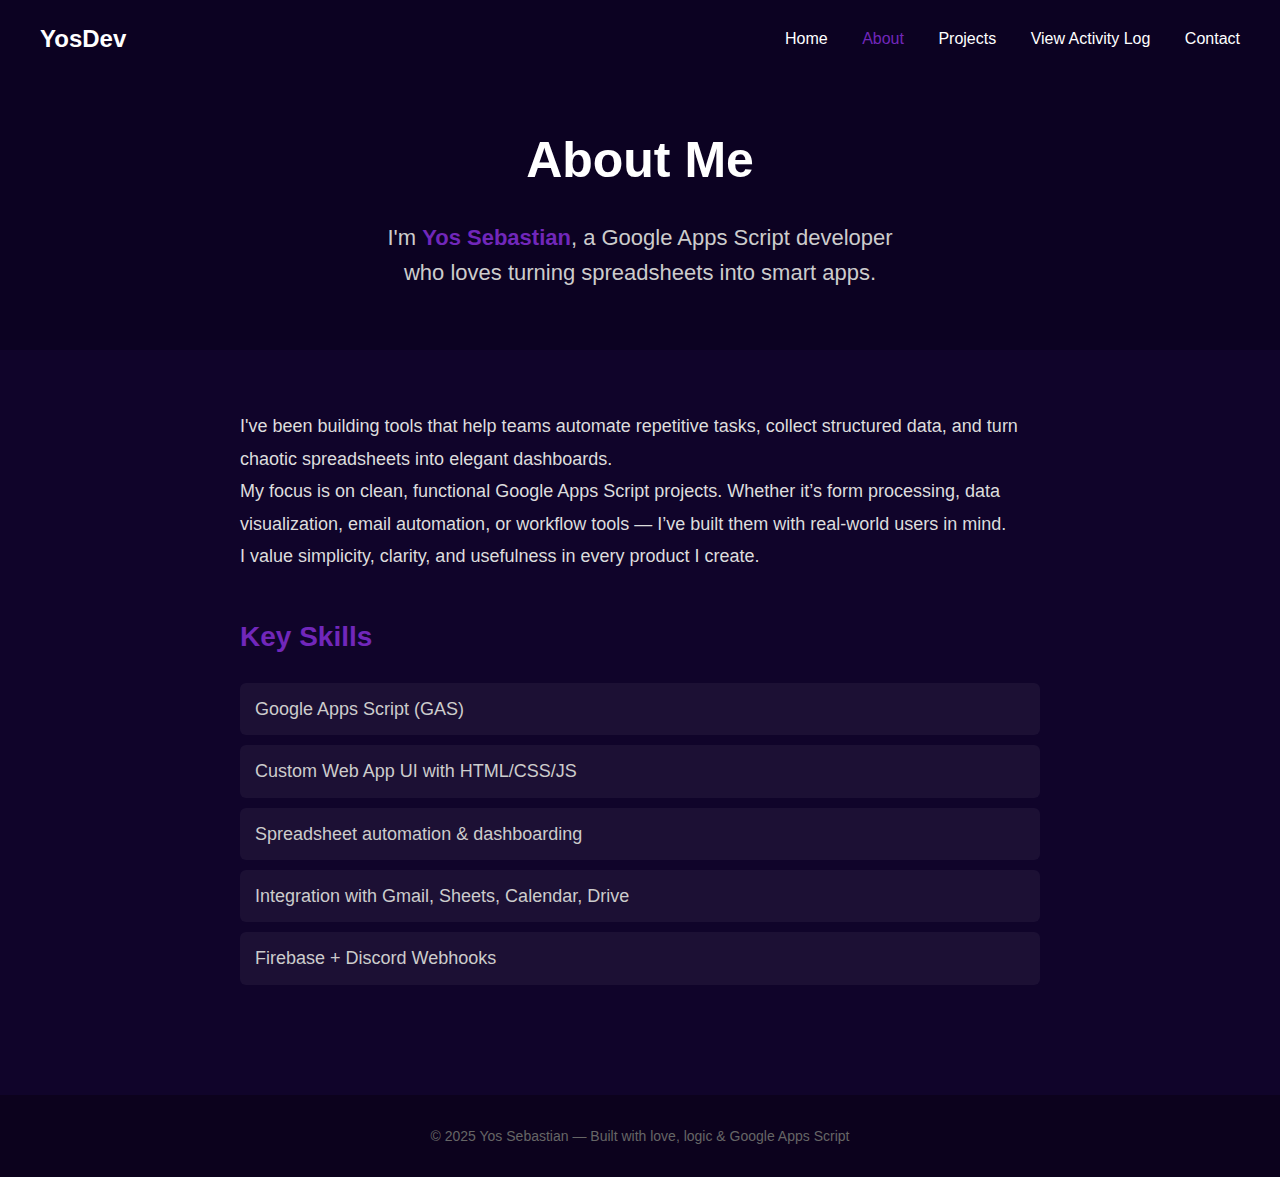
<file: about.html>
<!DOCTYPE html>
<html lang="en">
<head>
  <meta charset="UTF-8" />
  <meta name="viewport" content="width=device-width, initial-scale=1.0"/>
  <title>About | Yos Sebastian</title>
  <link rel="stylesheet" href="style.css" />
</head>
<body>
  <header class="navbar">
    <div class="nav-container">
      <a href="index.html" class="logo">YosDev</a>
      <nav>
        <a href="index.html">Home</a>
        <a href="about.html" class="active">About</a>
        <a href="projects.html">Projects</a>
        <a href="activity.html">View Activity Log</a>
        <a href="index.html#contact">Contact</a>
      </nav>
    </div>
  </header>

  <section class="hero-about">
    <h1>About Me</h1>
    <p class="hero-subtitle">
      I'm <span class="highlight">Yos Sebastian</span>, a Google Apps Script developer<br/>
      who loves turning spreadsheets into smart apps.
    </p>
  </section>

  <section class="about-details">
    <div class="about-content">
      <p>
        I've been building tools that help teams automate repetitive tasks, collect structured data,
        and turn chaotic spreadsheets into elegant dashboards.
      </p>
      <p>
        My focus is on clean, functional Google Apps Script projects. Whether it’s form processing, data visualization,
        email automation, or workflow tools — I’ve built them with real-world users in mind.
      </p>
      <p>
        I value simplicity, clarity, and usefulness in every product I create.
      </p>

      <div class="skills-list">
        <h2>Key Skills</h2>
        <ul>
          <li>Google Apps Script (GAS)</li>
          <li>Custom Web App UI with HTML/CSS/JS</li>
          <li>Spreadsheet automation & dashboarding</li>
          <li>Integration with Gmail, Sheets, Calendar, Drive</li>
          <li>Firebase + Discord Webhooks</li>
        </ul>
      </div>
    </div>
  </section>

  <footer class="footer">
    <p>© 2025 Yos Sebastian — Built with love, logic & Google Apps Script</p>
  </footer>
</body>
</html>
</file>
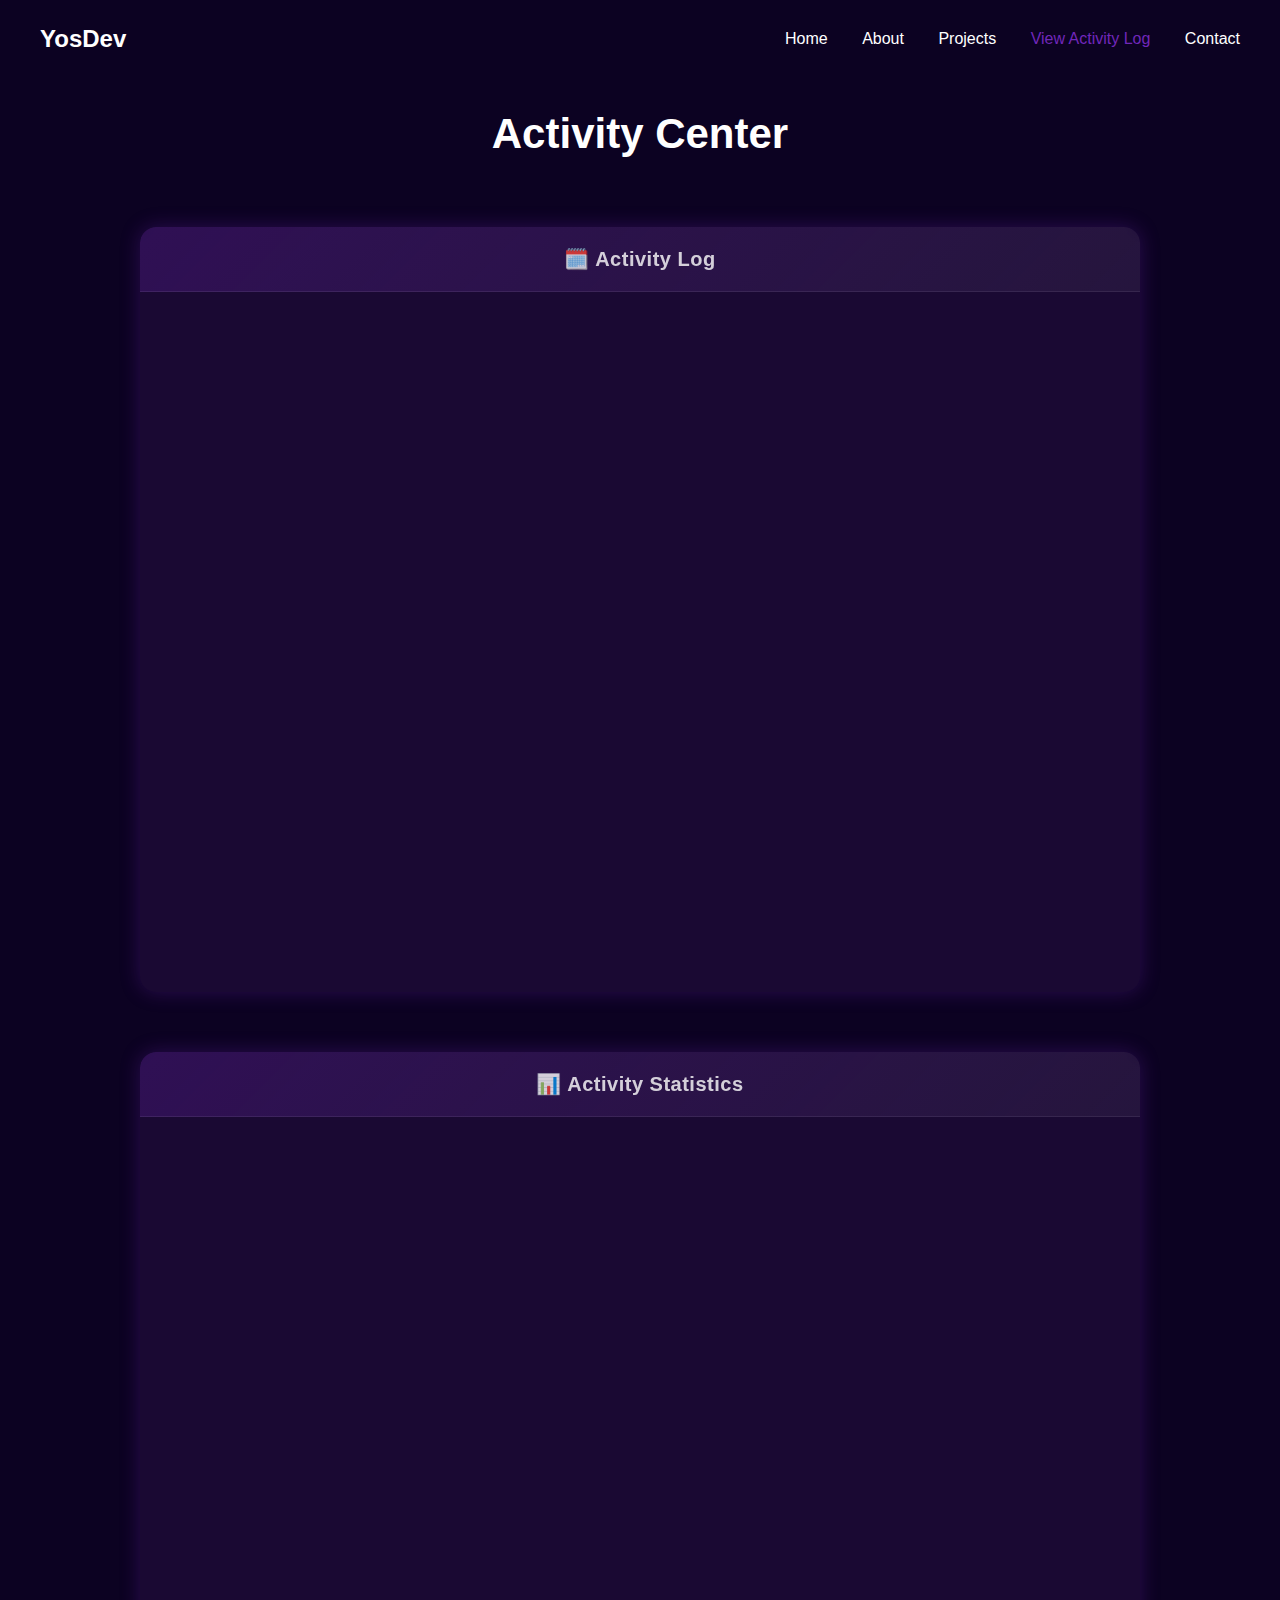
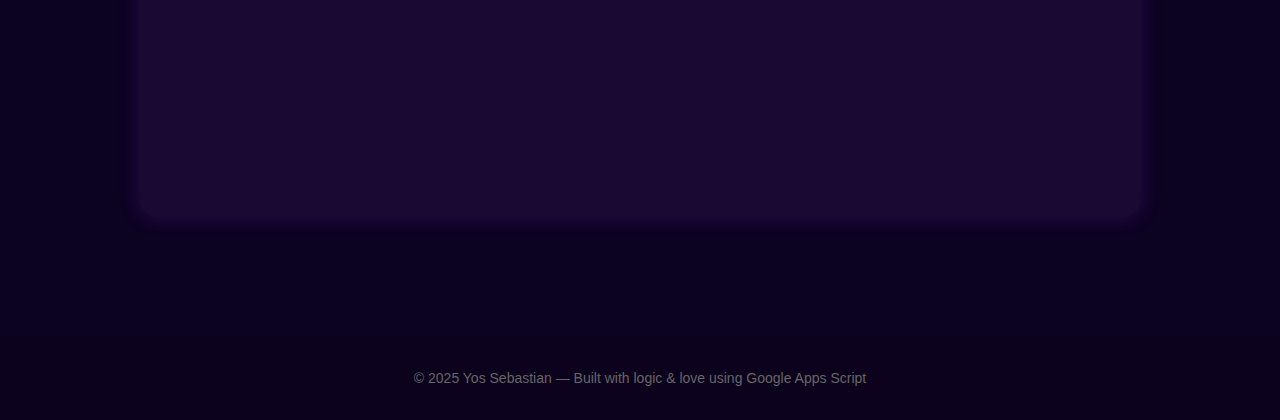
<file: activity.html>
<!DOCTYPE html>
<html lang="en">
<head>
  <meta charset="UTF-8" />
  <meta name="viewport" content="width=device-width, initial-scale=1.0"/>
  <title>Activity Log | Yos Sebastian</title>
  <link rel="stylesheet" href="style.css" />
  <style>
    body {
      background-color: #0c0222;
      margin: 0;
      font-family: 'Segoe UI', sans-serif;
    }

    .activity-container {
      padding: 100px 20px 60px;
      text-align: center;
      color: #fff;
    }

    .activity-container h1 {
      font-size: 42px;
      margin-bottom: 20px;
    }

    .activity-section {
      margin-top: 60px;
    }

    .embed-wrapper {
      width: 90%;
      max-width: 1000px;
      margin: 0 auto 60px;
      background-color: #1a0933;
      border-radius: 16px;
      overflow: hidden;
      box-shadow: 0 0 20px rgba(113, 39, 186, 0.3);
      transition: transform 0.3s ease, box-shadow 0.3s ease;
    }

    .embed-wrapper:hover {
      transform: translateY(-5px);
      box-shadow: 0 0 30px rgba(113, 39, 186, 0.5);
    }

    .embed-title {
    background: linear-gradient(135deg, rgba(113, 39, 186, 0.25), rgba(255, 255, 255, 0.05));
    backdrop-filter: blur(6px);
    padding: 16px 0;
    font-size: 20px;
    font-weight: 600;
    color: #ffffffcc;
    letter-spacing: 0.5px;
    border-bottom: 1px solid rgba(255, 255, 255, 0.08);
    }


    iframe {
      width: 100%;
      height: 700px;
      border: none;
      display: block;
    }

    @media (max-width: 768px) {
      iframe {
        height: 500px;
      }

      .activity-container h1 {
        font-size: 32px;
      }
    }
  </style>
</head>
<body>
  <!-- ✅ Navigation -->
  <header class="navbar">
    <div class="nav-container">
      <a href="index.html" class="logo">YosDev</a>
      <nav>
        <a href="index.html">Home</a>
        <a href="about.html">About</a>
        <a href="projects.html">Projects</a>
        <a href="activity.html" class="active">View Activity Log</a>
        <a href="index.html#contact">Contact</a>
      </nav>
    </div>
  </header>

  <!-- ✅ Main content -->
  <main class="activity-container">
    <h1>Activity Center</h1>

    <!-- 🗂️ Activity Log -->
    <div class="activity-section">
      <div class="embed-wrapper">
        <div class="embed-title">🗓️ Activity Log</div>
        <iframe 
          src="https://script.google.com/macros/s/AKfycbw5i5akP0iLRVcfbsb1kDhaKNXywX9osetjd_dt3_KE4FekaVznBm-n97ijHhojKvafjw/exec" 
          allowfullscreen 
          loading="lazy"
        ></iframe>
      </div>
    </div>

    <!-- 📊 Activity Statistics -->
    <div class="activity-section">
      <div class="embed-wrapper">
        <div class="embed-title">📊 Activity Statistics</div>
        <iframe 
          src="https://script.google.com/macros/s/AKfycbxHv8bNL2n_381QwvjxbyFnCHSRKS2bLxJGJ6mJWzkfc3SjHFBsFcr-Y7mlw474SbnLbg/exec" 
          allowfullscreen 
          loading="lazy"
        ></iframe>
      </div>
    </div>
  </main>

  <!-- ✅ Footer -->
  <footer class="footer">
    <p>© 2025 Yos Sebastian — Built with logic & love using Google Apps Script</p>
  </footer>
</body>
</html>
</file>
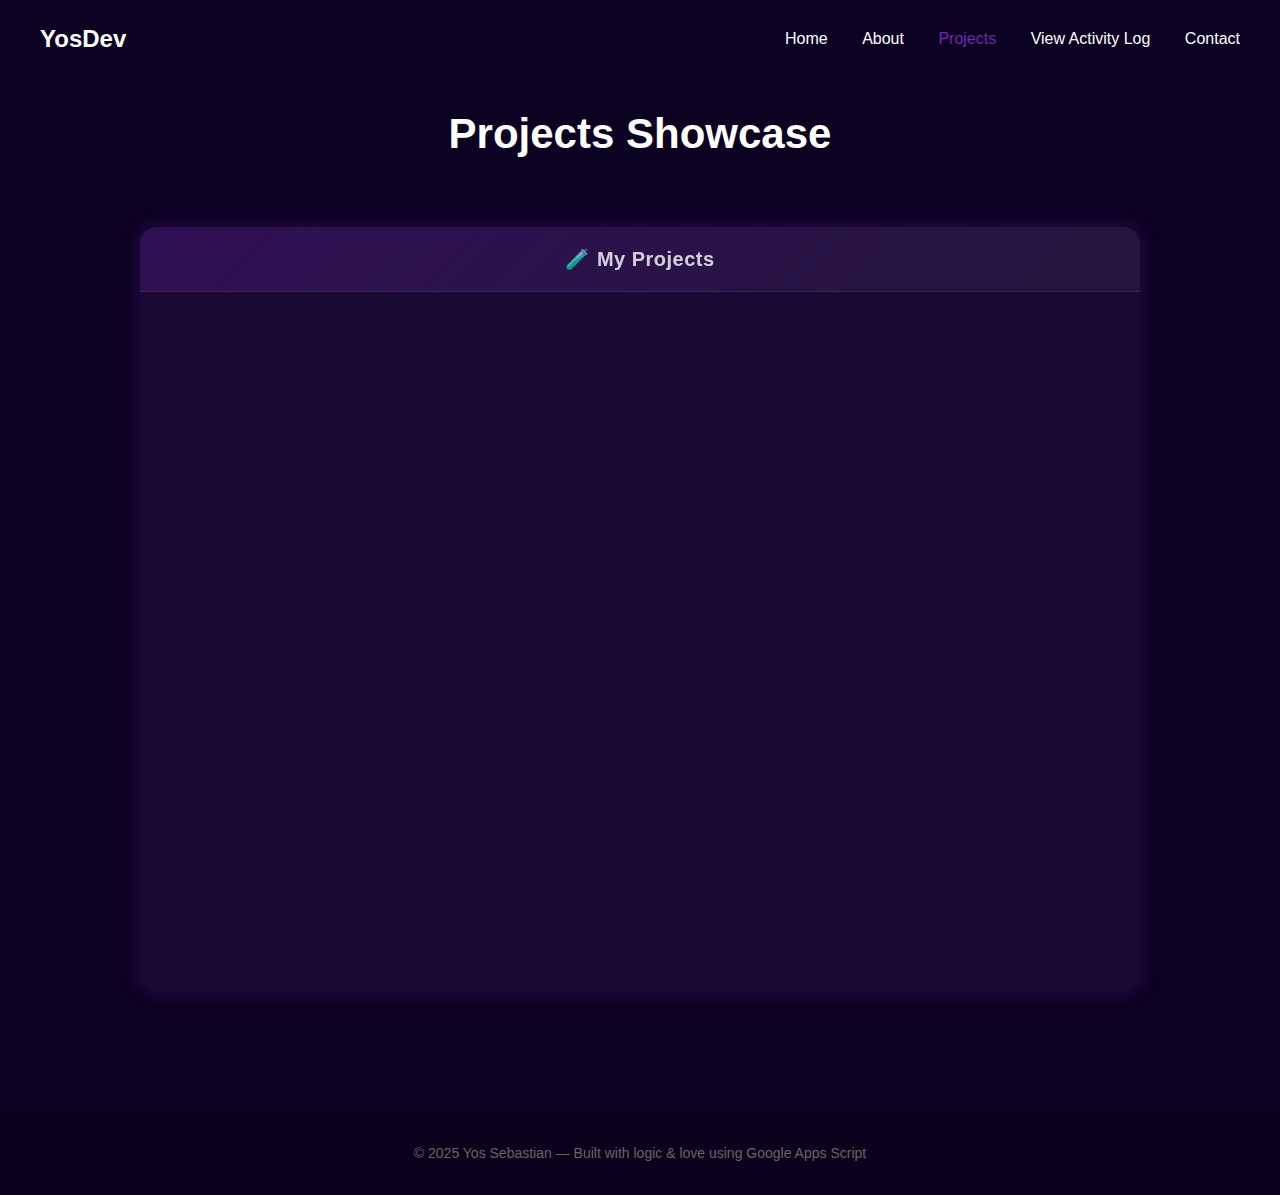
<file: projects.html>
<!DOCTYPE html>
<html lang="en">
<head>
  <meta charset="UTF-8" />
  <meta name="viewport" content="width=device-width, initial-scale=1.0"/>
  <title>Projects | Yos Sebastian</title>
  <link rel="stylesheet" href="style.css" />
  <style>
    body {
      background-color: #0c0222;
      margin: 0;
      font-family: 'Segoe UI', sans-serif;
    }

    .projects-container {
      padding: 100px 20px 60px;
      text-align: center;
      color: #fff;
    }

    .projects-container h1 {
      font-size: 42px;
      margin-bottom: 20px;
    }

    .projects-section {
      margin-top: 60px;
    }

    .embed-wrapper {
      width: 90%;
      max-width: 1000px;
      margin: 0 auto 60px;
      background-color: #1a0933;
      border-radius: 16px;
      overflow: hidden;
      box-shadow: 0 0 20px rgba(113, 39, 186, 0.3);
      transition: transform 0.3s ease, box-shadow 0.3s ease;
    }

    .embed-wrapper:hover {
      transform: translateY(-5px);
      box-shadow: 0 0 30px rgba(113, 39, 186, 0.5);
    }

    .embed-title {
      background: linear-gradient(135deg, rgba(113, 39, 186, 0.25), rgba(255, 255, 255, 0.05));
      backdrop-filter: blur(6px);
      padding: 16px 0;
      font-size: 20px;
      font-weight: 600;
      color: #ffffffcc;
      letter-spacing: 0.5px;
      border-bottom: 1px solid rgba(255, 255, 255, 0.08);
    }

    iframe {
      width: 100%;
      height: 700px;
      border: none;
      display: block;
    }

    @media (max-width: 768px) {
      iframe {
        height: 500px;
      }

      .projects-container h1 {
        font-size: 32px;
      }
    }
  </style>
</head>
<body>

  <!-- ✅ Consistent Navigation -->
  <header class="navbar">
    <div class="nav-container">
      <a href="index.html" class="logo">YosDev</a>
      <nav>
        <a href="index.html">Home</a>
        <a href="about.html">About</a>
        <a href="projects.html" class="active">Projects</a>
        <a href="activity.html">View Activity Log</a>
        <a href="index.html#contact">Contact</a>
      </nav>
    </div>
  </header>

  <!-- ✅ Main Section -->
  <main class="projects-container">
    <h1>Projects Showcase</h1>

    <div class="projects-section">
      <div class="embed-wrapper">
        <div class="embed-title">🧪 My Projects</div>
        <iframe 
          src="https://script.google.com/macros/s/AKfycbxHv8bNL2n_381QwvjxbyFnCHSRKS2bLxJGJ6mJWzkfc3SjHFBsFcr-Y7mlw474SbnLbg/exec" 
          allowfullscreen 
          loading="lazy"
        ></iframe>
      </div>
    </div>
  </main>

  <!-- ✅ Footer -->
  <footer class="footer">
    <p>© 2025 Yos Sebastian — Built with logic & love using Google Apps Script</p>
  </footer>

</body>
</html>
</file>
<file: style.css>
/* Reset and base styles */
* {
  margin: 0;
  padding: 0;
  box-sizing: border-box;
}

body, html {
  font-family: 'Segoe UI', Tahoma, Geneva, Verdana, sans-serif;
  background-color: #0d011f;
  color: #ffffff;
  scroll-behavior: smooth;
  line-height: 1.6;
}

a {
  text-decoration: none;
  color: inherit;
}

/* Navbar */
header {
  position: fixed;
  top: 0;
  width: 100%;
  padding: 20px 50px;
  z-index: 100;
  background: rgba(13, 1, 31, 0.95);
}

.navbar {
  width: 100%;
  padding: 20px 40px;
  position: fixed;
  top: 0;
  left: 0;
  background: #0c0222;
  z-index: 999;
  display: flex;
  justify-content: space-between;
  align-items: center;
}


.nav-container {
  display: flex;
  justify-content: space-between;
  align-items: center;
  width: 100%;
}

.logo {
  color: white;
  font-weight: bold;
  font-size: 24px;
  text-decoration: none;
}

nav a {
  color: white;
  margin-left: 30px;
  text-decoration: none;
  font-weight: 400;
  font-family: 'Preahvihear', sans-serif;
}


nav a.active,
nav a:hover {
  color: #7127ba;
}

.nav-links {
  list-style: none;
  display: flex;
  gap: 30px;
}

.nav-links a {
  color: #ffffff;
  font-size: 16px;
  transition: color 0.3s ease;
}

.nav-links a:hover,
.nav-links .active {
  color: #7127ba;
}

/* Hero Section */
.hero {
  min-height: 100vh;
  display: flex;
  justify-content: center;
  align-items: center;
  padding: 0 20px;
  text-align: center;
  background: linear-gradient(to bottom, #0d011f, #1b083d);
}

.hero-content {
  max-width: 800px;
}

/* Intro + shimmer */
.intro {
  font-size: 20px;
  margin-bottom: 10px;
  animation: fadeInUp 1s ease forwards;
  opacity: 0;
}

.highlight {
  color: #7127ba;
  animation: shimmer 2.5s ease-in-out infinite;
}

/* Main heading with bounce */
.hero h1 {
  font-size: 40px;
  margin: 20px 0;
  animation: fadeInUp 1s ease 0.3s forwards, bounce 3s ease-in-out infinite;
  opacity: 0;
}

/* Typing tag line */
.tagline {
  font-size: 24px;
  color: #cccccc;
  min-height: 50px;
  margin-bottom: 20px;
  animation: fadeInUp 1s ease 0.6s forwards;
  opacity: 0;
}

.subtext {
  font-size: 16px;
  color: #aaaaaa;
  animation: fadeInUp 1s ease 0.9s forwards;
  opacity: 0;
}

/* Animations */
@keyframes fadeInUp {
  from {
    opacity: 0;
    transform: translateY(40px);
  }
  to {
    opacity: 1;
    transform: translateY(0);
  }
}

@keyframes shimmer {
  0% { opacity: 0.8; text-shadow: none; }
  50% { opacity: 1; text-shadow: 0 0 8px #7127ba; }
  100% { opacity: 0.8; text-shadow: none; }
}

@keyframes bounce {
  0%, 100% {
    transform: translateY(0);
  }
  50% {
    transform: translateY(-6px);
  }
}

/* Responsive */
@media (max-width: 768px) {
  .hero h1 {
    font-size: 30px;
  }

  .tagline {
    font-size: 20px;
  }

  .nav-links {
    gap: 20px;
  }
}

.profile-pic {
  width: 140px;
  height: 140px;
  border-radius: 50%;
  object-fit: cover;
  margin-bottom: 20px;
  border: 3px solid #7127ba;
  box-shadow: 0 0 10px rgba(113, 39, 186, 0.5);
  animation: float 6s ease-in-out infinite;
}


/* Floating animation for profile image */
@keyframes float {
  0% { transform: translateY(0px); }
  50% { transform: translateY(-10px); }
  100% { transform: translateY(0px); }
}

.assets-section {
  padding: 80px 20px;
  background-color: #14042c;
  text-align: center;
}

.section-title {
  font-size: 36px;
  margin-bottom: 50px;
  color: #ffffff;
  animation: fadeInUp 1s ease;
}

.assets-container {
  display: flex;
  justify-content: center;
  flex-wrap: wrap;
  gap: 30px;
}

.asset-card {
  background-color: #1f0a3e;
  border: 1px solid #7127ba44;
  border-radius: 12px;
  padding: 30px;
  max-width: 400px;
  text-align: left;
  transition: transform 0.3s ease, box-shadow 0.3s ease;
  animation: fadeInUp 1s ease;
}

.asset-card:hover {
  transform: translateY(-8px);
  box-shadow: 0 8px 16px rgba(113, 39, 186, 0.3);
}

.asset-card h3 {
  font-size: 22px;
  margin-bottom: 15px;
  color: #ffffff;
}

.asset-card p {
  font-size: 15px;
  color: #cccccc;
  margin-bottom: 20px;
}

.btn {
  display: inline-block;
  background-color: #7127ba;
  color: #ffffff;
  padding: 10px 20px;
  border-radius: 6px;
  text-decoration: none;
  transition: background-color 0.3s ease;
}

.btn:hover {
  background-color: #5d1ea0;
}

/* Responsive */
@media (max-width: 768px) {
  .assets-container {
    flex-direction: column;
    align-items: center;
  }

  .asset-card {
    width: 90%;
  }
}

.example-section {
  padding: 80px 20px;
  background-color: #10042a;
  text-align: center;
}

.example-embed iframe {
  border-radius: 12px;
  box-shadow: 0 10px 20px rgba(0, 0, 0, 0.4);
  max-width: 900px;
  width: 100%;
  height: 500px;
  margin-top: 20px;
}

/* Contact Section */
.contact-section {
  padding: 80px 20px;
  background-color: #0b031d;
  text-align: center;
}

.contact-text {
  font-size: 18px;
  color: #ccc;
  max-width: 600px;
  margin: 0 auto 15px;
  line-height: 1.6;
}

.contact-email {
  font-size: 20px;
  color: #fff;
}

.contact-email a {
  color: #7127ba;
  text-decoration: none;
  font-weight: bold;
}

.contact-email a:hover {
  text-decoration: underline;
}

/* About Page Styling */

.hero-about {
  padding: 120px 20px 60px;
  background-color: #0c0222;
  text-align: center;
}

.hero-about h1 {
  font-size: 50px;
  color: #ffffff;
  margin-bottom: 20px;
  font-weight: bold;
}

.hero-about .hero-subtitle {
  font-size: 22px;
  color: #cccccc;
  line-height: 1.6;
}

.hero-about .highlight {
  color: #7127ba;
  font-weight: bold;
}

.about-details {
  background-color: #10042a;
  padding: 60px 20px 100px;
}

.about-content {
  max-width: 800px;
  margin: auto;
  color: #dddddd;
  font-size: 18px;
  line-height: 1.8;
}

.skills-list {
  margin-top: 40px;
}

.skills-list h2 {
  font-size: 28px;
  color: #7127ba;
  margin-bottom: 20px;
}

.skills-list ul {
  list-style: none;
  padding-left: 0;
}

.skills-list li {
  background: rgba(255, 255, 255, 0.05);
  padding: 10px 15px;
  border-radius: 6px;
  margin-bottom: 10px;
  color: #ccc;
  transition: background 0.3s;
}

.skills-list li:hover {
  background: rgba(113, 39, 186, 0.3);
}

.footer {
  background-color: #0c021d;
  text-align: center;
  padding: 30px 20px;
  color: #666;
  font-size: 14px;
}
</file>
